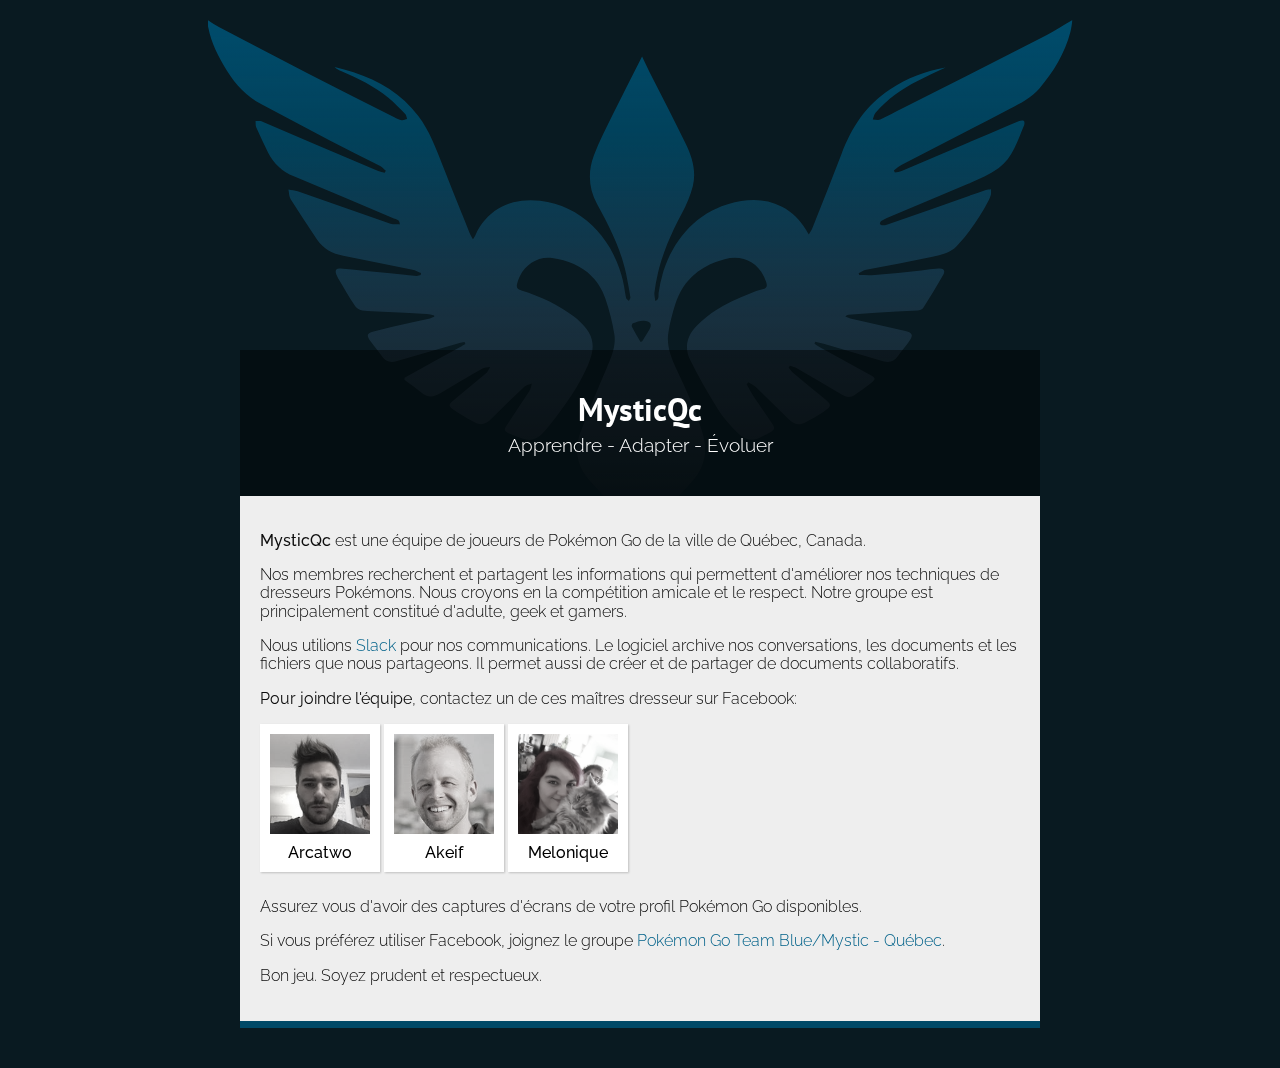
<file: fr/index.html>
<!doctype html>
<html class="no-js" lang="">
    <head>
        <meta charset="utf-8">
        <meta http-equiv="x-ua-compatible" content="ie=edge">

        <title>MysticQc - Équipe mystique Pokémon Go ville de Québec</title>
        <meta name="description" content="">

        <meta name="viewport" content="width=device-width, initial-scale=1">

       <link href="https://fonts.googleapis.com/css?family=PT+Sans:700|Raleway:300,500" rel="stylesheet">

        <link rel="shortcut icon" type=image/png href=/imgs/favicon.png>
        <link rel="stylesheet" href="/main.css">
    </head>
    <body class="home">
        <!--[if lt IE 8]>
            <p class="browserupgrade">You are using an <strong>outdated</strong> browser. Please <a href="http://browsehappy.com/">upgrade your browser</a> to improve your experience.</p>
        <![endif]-->


<img src="/imgs/header-mystiqc.svg" alt="" id="headerBG">
        <div class="wrapper">
            <header>
                <h1>MysticQc</h1>
                 <p>Apprendre - Adapter - Évoluer</p>
            </header>
            <main>
                <p><span class="title">MysticQc</span> est une équipe de joueurs de Pokémon Go de la ville de Québec, Canada.</p>

                <p>Nos membres recherchent et partagent les informations qui permettent d'améliorer nos techniques de dresseurs Pokémons. Nous croyons en la compétition amicale et le respect. Notre groupe est principalement constitué d'adulte, geek et gamers.</p>

                <p>Nous utilions <a href=/fr/pages/slack/>Slack</a> pour nos communications. Le logiciel archive nos conversations, les documents et les fichiers que nous partageons. Il permet aussi de créer et de partager de documents collaboratifs.</p>

                <p><b>Pour joindre l'équipe</b>, contactez un de ces maîtres dresseur sur Facebook: </p>


                <a href="https://fb.me/anthhony.butlertremblay" class="admin" onmousedown="ga('send','event','Lien-fb','click','arcatwo')" target="blank">
                    <img src=/imgs/arcatwo.png>
                    <span>Arcatwo</span>
                </a>
                <a href="https://fb.me/akeif.me" class="admin" onmousedown="ga('send','event','Lien-fb','click','akeif')" target="blank">
                    <img src=/imgs/akeif.png>
                    <span>Akeif</span>
                </a>
                <a href="https://fb.me/melonique" class="admin" onmousedown="ga('send','event','Lien-fb','click','melonique')" target="blank">
                    <img src=/imgs/melonique.jpg>
                    <span>Melonique</span>
                </a>


                <p>Assurez vous d'avoir des captures d'écrans de votre profil Pokémon Go disponibles.</p>

                <p>Si vous préférez utiliser Facebook, joignez le groupe <a href="https://www.facebook.com/groups/1757894927827396" onmousedown="ga('send','event','Lien-fb','click','Groupe FB')" target="blank">Pokémon Go Team Blue/Mystic - Québec</a>.</p>

                <p>Bon jeu. Soyez prudent et respectueux.</p>

            </main>
        </div>



        <!-- Google Analytics: change UA-XXXXX-X to be your site's ID. -->
        <script>
          (function(i,s,o,g,r,a,m){i['GoogleAnalyticsObject']=r;i[r]=i[r]||function(){
          (i[r].q=i[r].q||[]).push(arguments)},i[r].l=1*new Date();a=s.createElement(o),
          m=s.getElementsByTagName(o)[0];a.async=1;a.src=g;m.parentNode.insertBefore(a,m)
          })(window,document,'script','https://www.google-analytics.com/analytics.js','ga');

          ga('create', 'UA-84079411-1', 'auto');
          ga('send', 'pageview');

        </script>
    </body>
</html>
</file>
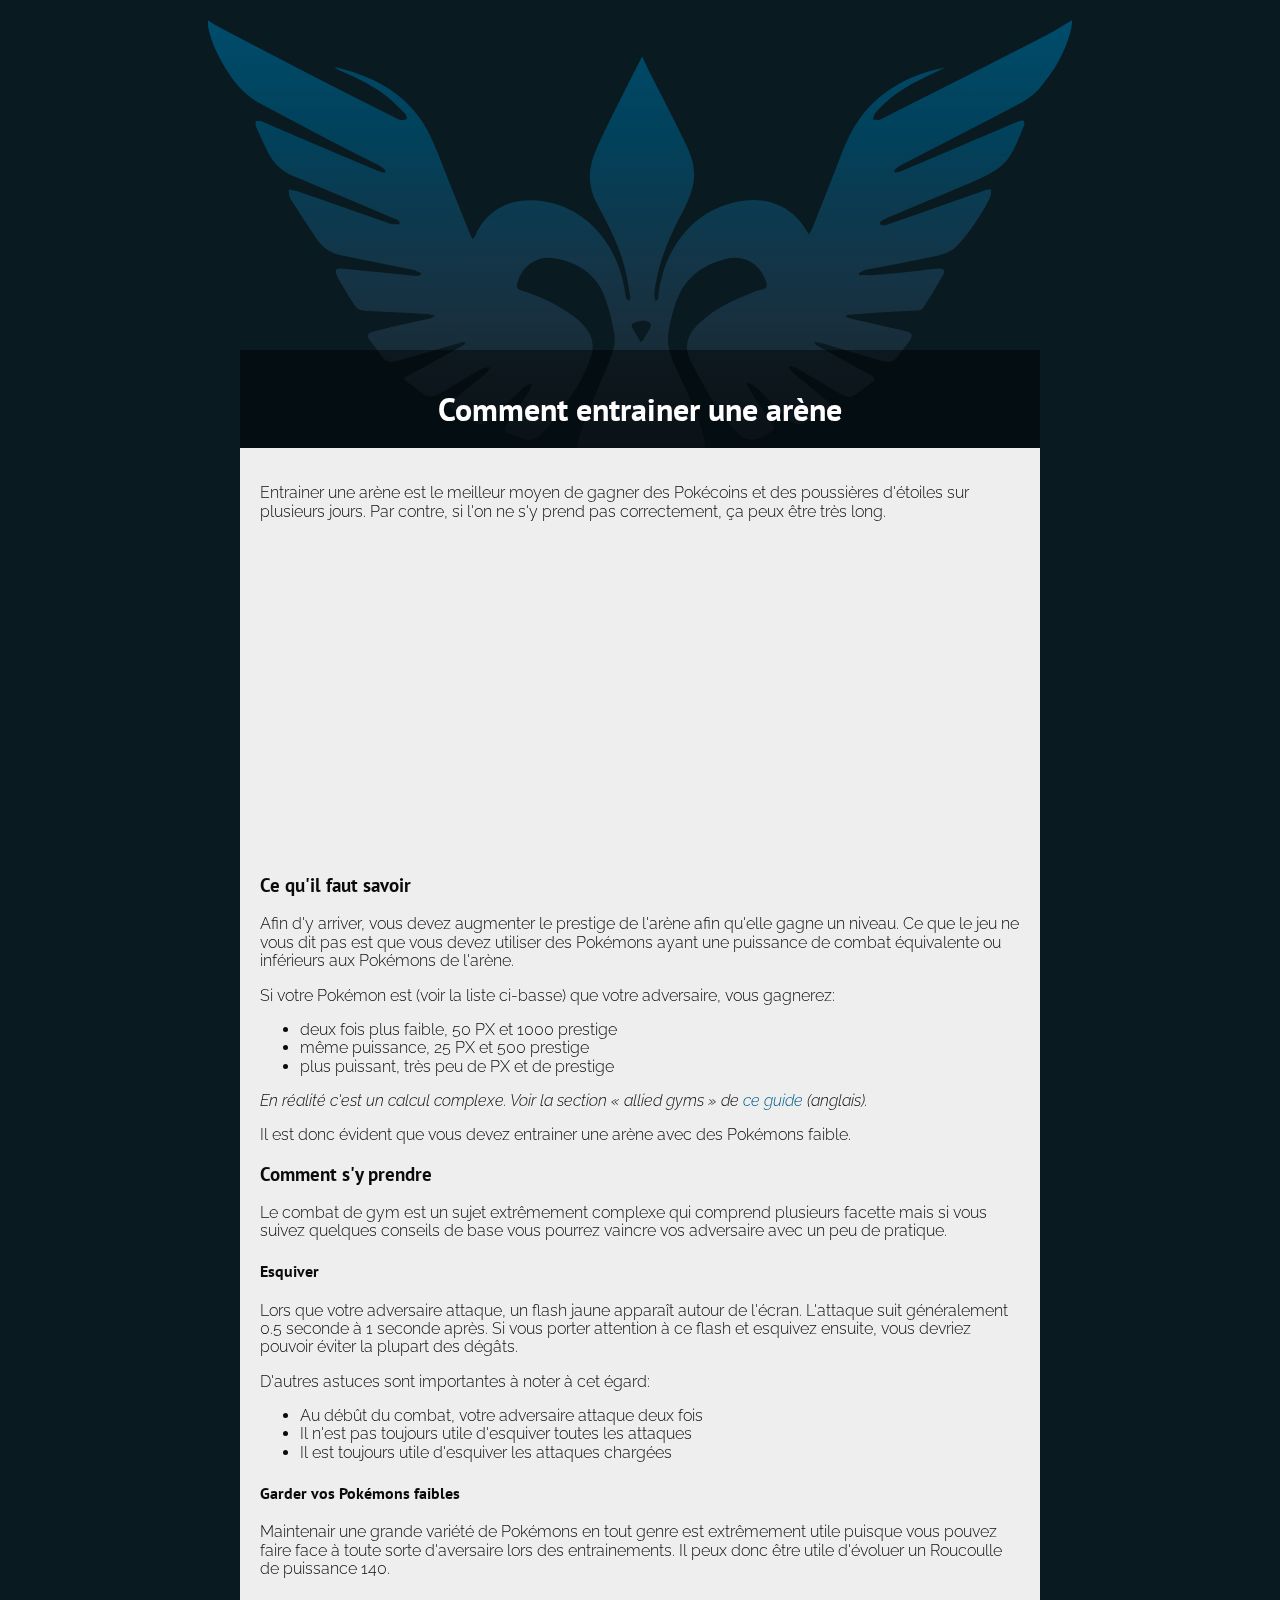
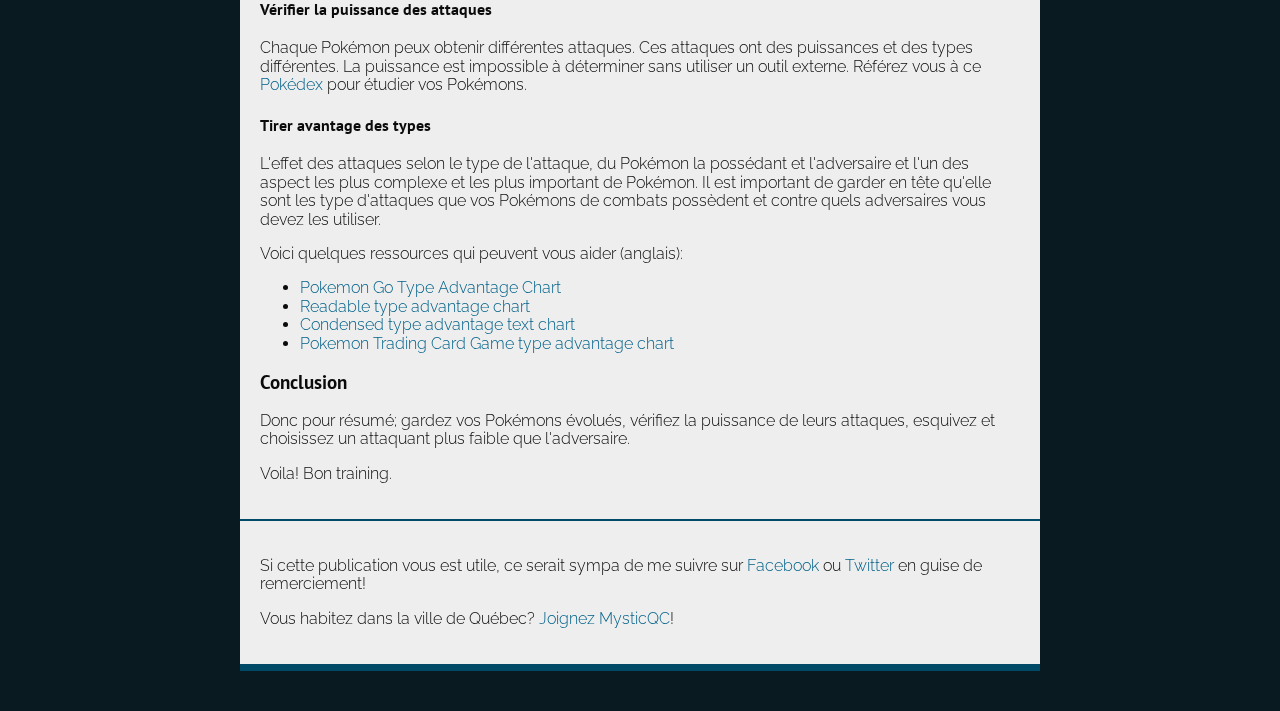
<file: fr/guides/entrainer-une-arene/index.html>
<!doctype html>
<html class="no-js" lang="">
    <head>
        <meta charset="utf-8">
        <meta http-equiv="x-ua-compatible" content="ie=edge">

        <title>Comment entrainer une arène | MysticQc</title>
        <meta name="description" content="">

        <meta name="viewport" content="width=device-width, initial-scale=1">

       <link href="https://fonts.googleapis.com/css?family=PT+Sans:700|Raleway:300,500" rel="stylesheet">

        <link rel="shortcut icon" type=image/png href=/imgs/favicon.png>
        <link rel="stylesheet" href="/main.css">
    </head>
    <body class="home">
        <!--[if lt IE 8]>
            <p class="browserupgrade">You are using an <strong>outdated</strong> browser. Please <a href="http://browsehappy.com/">upgrade your browser</a> to improve your experience.</p>
        <![endif]-->


<img src="/imgs/header-mystiqc.svg" alt="" id="headerBG">
        <div class="wrapper">
            <header>
                <h1>Comment entrainer une arène</h1>
            </header>
            <main>

    <p>Entrainer une arène est le meilleur moyen de gagner des Pokécoins et des poussières d'étoiles sur plusieurs jours. Par contre, si l'on ne s'y prend pas correctement, ça peux être très long.

    <div class="videoWrapper">
        <iframe width="560" height="315" src="https://www.youtube.com/embed/EDURAR8jyMg" frameborder="0" allowfullscreen></iframe>
    </div>

    <h3>Ce qu'il faut savoir</h3>

    <p>Afin d'y arriver, vous devez augmenter le prestige de l'arène afin qu'elle gagne un niveau. Ce que le jeu ne vous dit pas est que vous devez utiliser des Pokémons ayant une puissance de combat équivalente ou inférieurs aux Pokémons de l'arène.

    <p>Si votre Pokémon est (voir la liste ci-basse) que votre adversaire, vous gagnerez:
        <ul>
            <li>deux fois plus faible,  50 PX et 1000 prestige
            <li>même puissance, 25 PX et 500 prestige
            <li>plus puissant, très peu de PX et de prestige
        </ul>
        <em>En réalité c'est un calcul complexe. Voir la section « allied gyms » de <a href="http://pokemongo.gamepress.gg/gyms">ce guide</a> (anglais).</em>

    <p>Il est donc évident que vous devez entrainer une arène avec des Pokémons faible.


    <h3>Comment s'y prendre</h3>

    <p>Le combat de gym est un sujet extrêmement complexe qui comprend plusieurs facette mais si vous suivez quelques conseils de base vous pourrez vaincre vos adversaire avec un peu de pratique.


    <h4>Esquiver</h4>

    <p>Lors que votre adversaire attaque, un flash jaune apparaît autour de l'écran. L'attaque suit généralement 0.5 seconde à 1 seconde après. Si vous porter attention à ce flash et esquivez ensuite, vous devriez pouvoir éviter la plupart des dégâts.

    <p>D'autres astuces sont importantes à noter à cet égard:
        <ul>
            <li>Au débût du combat, votre adversaire attaque deux fois
            <li>Il n'est pas toujours utile d'esquiver toutes les attaques
            <li>Il est toujours utile d'esquiver les attaques chargées
        </ul>


    <h4>Garder vos Pokémons faibles</h4>

    <p>Maintenair une grande variété de Pokémons en tout genre est extrêmement utile puisque vous pouvez faire face à toute sorte d'aversaire lors des entrainements. Il peux donc être utile d'évoluer un Roucoulle de puissance 140.

    <h4>Vérifier la puissance des attaques</h4>

    <p>Chaque Pokémon peux obtenir différentes attaques. Ces attaques ont des puissances et des types différentes. La puissance est impossible à déterminer sans utiliser un outil externe. Référez vous à ce <a href="https://pokemongo.gamepress.gg/pokemon-list">Pokédex</a> pour étudier vos Pokémons.


    <h4>Tirer avantage des types</h4>

    <p>L'effet des attaques selon le type de l'attaque, du Pokémon la possédant et l'adversaire et l'un des aspect les plus complexe et les plus important de Pokémon. Il est important de garder en tête qu'elle sont les type d'attaques que vos Pokémons de combats possèdent et contre quels adversaires vous devez les utiliser.

    <p>Voici quelques ressources qui peuvent vous aider (anglais):
    <ul>
        <li><a href="https://www.reddit.com/r/TheSilphRoad/comments/4t8seh/pokemon_go_type_advantage_chart/">Pokemon Go Type Advantage Chart</a>
        <li><a href="https://pokemongo.gamepress.gg/sites/default/files/2016-08/RBHCa_1.png">Readable type advantage chart</a>
        <li><a href="https://gist.github.com/akeif/3f0fa7d4877cbcebdc92a3b750ecff27">Condensed type advantage text chart</a>
        <li><a href="http://pokemonfanatics.com/wp-content/uploads/2016/08/go-chart-1200x623.jpg">Pokemon Trading Card Game type advantage chart</a>
    </ul>

    <h3>Conclusion</h3>
    <p>Donc pour résumé; gardez vos Pokémons évolués, vérifiez la puissance de leurs attaques, esquivez et choisissez un attaquant plus faible que l'adversaire.

    <p>Voila! Bon training.

            </main>
            <aside>
        <p>Si cette publication vous est utile, ce serait sympa de me suivre sur <a href="https://fb.me/akeif.me">Facebook</a> ou <a href="https://twitter.com/akeifme">Twitter</a> en guise de remerciement!

        <p>Vous habitez dans la ville de Québec? <a href="/fr/index.html">Joignez MysticQC</a>!
    </aside>
        </div>



        <!-- Google Analytics: change UA-XXXXX-X to be your site's ID. -->
        <script>
          (function(i,s,o,g,r,a,m){i['GoogleAnalyticsObject']=r;i[r]=i[r]||function(){
          (i[r].q=i[r].q||[]).push(arguments)},i[r].l=1*new Date();a=s.createElement(o),
          m=s.getElementsByTagName(o)[0];a.async=1;a.src=g;m.parentNode.insertBefore(a,m)
          })(window,document,'script','https://www.google-analytics.com/analytics.js','ga');

          ga('create', 'UA-84079411-1', 'auto');
          ga('send', 'pageview');

        </script>
    </body>
</html>
</file>
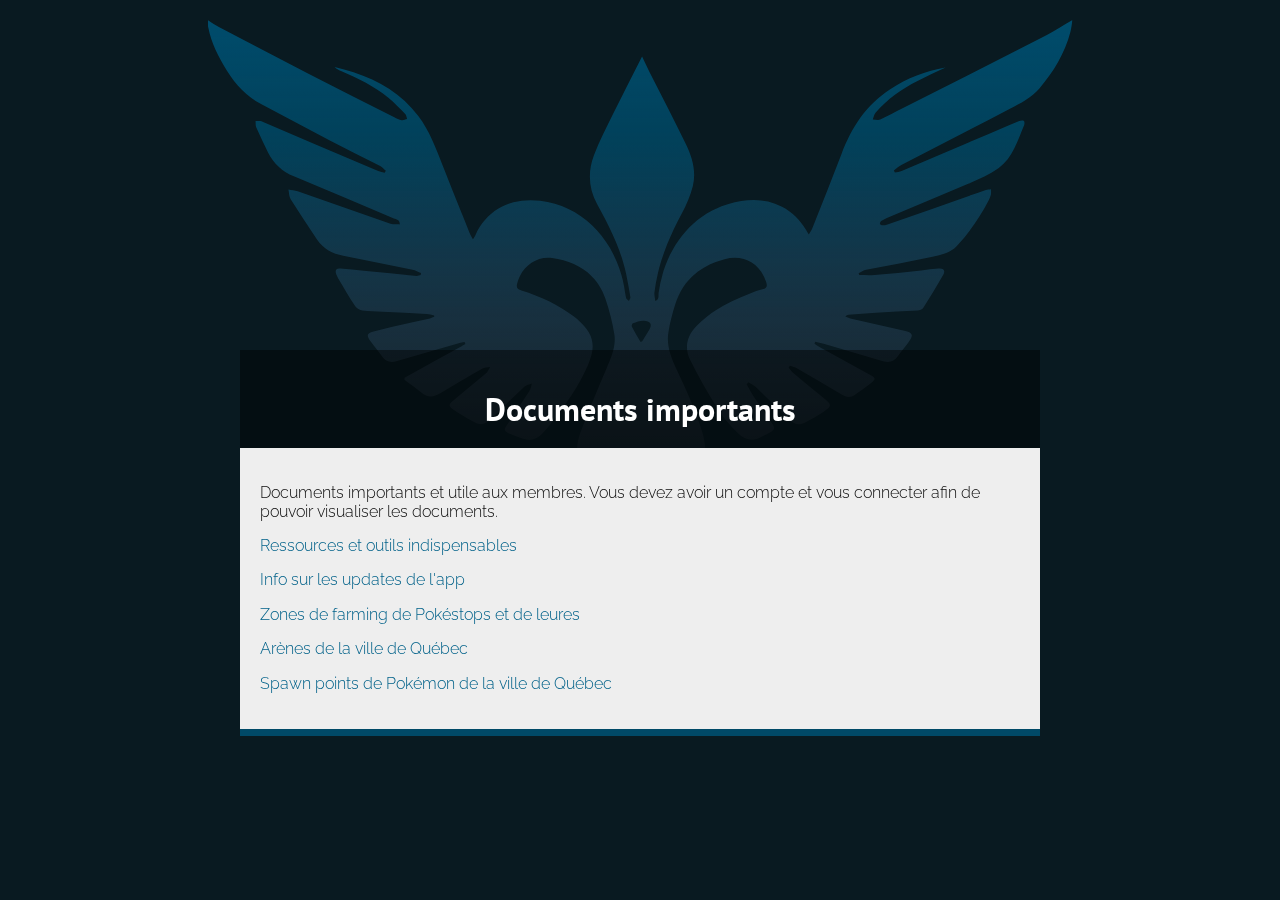
<file: fr/pages/documents/index.html>
<!doctype html>
<html class="no-js" lang="">
    <head>
        <meta charset="utf-8">
        <meta http-equiv="x-ua-compatible" content="ie=edge">

        <title>Documents importants</title>
        <meta name="description" content="">

        <meta name="viewport" content="width=device-width, initial-scale=1">

       <link href="https://fonts.googleapis.com/css?family=PT+Sans:700|Raleway:300,500" rel="stylesheet">

        <link rel="shortcut icon" type=image/png href=/imgs/favicon.png>
        <link rel="stylesheet" href="/main.css">
    </head>
    <body class="home">
        <!--[if lt IE 8]>
            <p class="browserupgrade">You are using an <strong>outdated</strong> browser. Please <a href="http://browsehappy.com/">upgrade your browser</a> to improve your experience.</p>
        <![endif]-->


<img src="/imgs/header-mystiqc.svg" alt="" id="headerBG">
        <div class="wrapper">
            <header>
                <h1>Documents importants</h1>
            </header>
            <main>


    <p>Documents importants et utile aux membres. Vous devez avoir un compte et vous connecter afin de pouvoir visualiser les documents.

    <p><a target="blank" onmousedown="ga('send','event','open-file','click',''Ressources et outils indispensables)"
            href="https://teammysticqc.slack.com/files/akeif/F1X5R7L78/"
            >Ressources et outils indispensables</a>
    <p><a target="blank" onmousedown="ga('send','event','open-file','click','Info sur les updates de l'app')"
            href="https://teammysticqc.slack.com/files/akeif/F280X505P/"
            >Info sur les updates de l'app</a>
    <p><a target="blank" onmousedown="ga('send','event','open-file','click','Zones de farming de Pokéstops et de leures')"
            href="https://teammysticqc.slack.com/files/akeif/F1XCDARPW/"
            >Zones de farming de Pokéstops et de leures</a>
    <p><a target="blank" onmousedown="ga('send','event','open-file','click','Arènes de la ville de Québec')"
            href="https://teammysticqc.slack.com/files/akeif/F27SNDRC5/"
            >Arènes de la ville de Québec</a>
    <p><a target="blank" onmousedown="ga('send','event','open-file','click','Spawn points de Pokémon de la ville de Québec')"
            href="https://teammysticqc.slack.com/files/akeif/F28459FNK/"
            >Spawn points de Pokémon de la ville de Québec</a>

            </main>
        </div>



        <!-- Google Analytics: change UA-XXXXX-X to be your site's ID. -->
        <script>
          (function(i,s,o,g,r,a,m){i['GoogleAnalyticsObject']=r;i[r]=i[r]||function(){
          (i[r].q=i[r].q||[]).push(arguments)},i[r].l=1*new Date();a=s.createElement(o),
          m=s.getElementsByTagName(o)[0];a.async=1;a.src=g;m.parentNode.insertBefore(a,m)
          })(window,document,'script','https://www.google-analytics.com/analytics.js','ga');

          ga('create', 'UA-84079411-1', 'auto');
          ga('send', 'pageview');

        </script>
    </body>
</html>
</file>
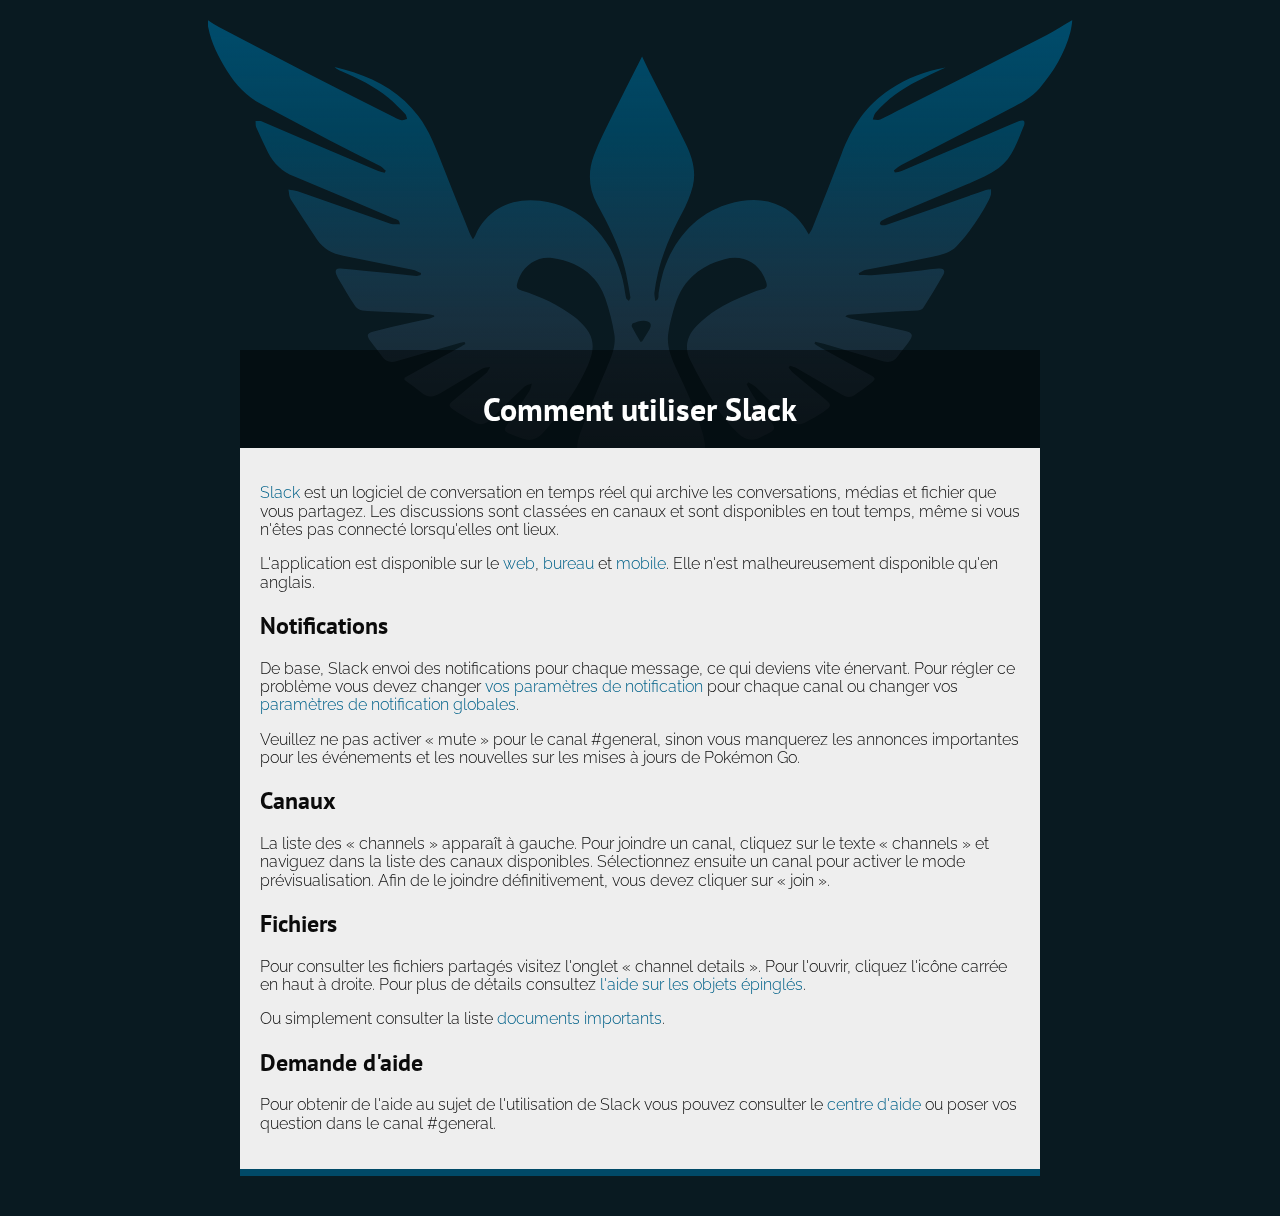
<file: fr/pages/slack/index.html>
<!doctype html>
<html class="no-js" lang="">
    <head>
        <meta charset="utf-8">
        <meta http-equiv="x-ua-compatible" content="ie=edge">

        <title>Comment utiliser Slack | MysticQc</title>
        <meta name="description" content="">

        <meta name="viewport" content="width=device-width, initial-scale=1">

       <link href="https://fonts.googleapis.com/css?family=PT+Sans:700|Raleway:300,500" rel="stylesheet">

        <link rel="shortcut icon" type=image/png href=/imgs/favicon.png>
        <link rel="stylesheet" href="/main.css">
    </head>
    <body class="home">
        <!--[if lt IE 8]>
            <p class="browserupgrade">You are using an <strong>outdated</strong> browser. Please <a href="http://browsehappy.com/">upgrade your browser</a> to improve your experience.</p>
        <![endif]-->


<img src="/imgs/header-mystiqc.svg" alt="" id="headerBG">
        <div class="wrapper">
            <header>
                <h1>Comment utiliser Slack</h1>
            </header>
            <main>


    <p><a href="https://slack.com/">Slack</a> est un logiciel de conversation en temps réel qui archive les conversations, médias et fichier que vous partagez. Les discussions sont classées en canaux et sont disponibles en tout temps, même si vous n'êtes pas connecté lorsqu'elles ont lieux.</p>

    <p>L'application est disponible sur le <a href="https://slack.com/">web</a>, <a href="https://slack.com/downloads">bureau</a> et <a href="https://slack.com/downloads">mobile</a>. Elle n'est malheureusement disponible qu'en anglais.</p>

    <h2>Notifications</h2>

    <p>De base, Slack envoi des notifications pour chaque message, ce qui deviens vite énervant. Pour régler ce problème vous devez changer <a href="https://get.slack.help/hc/en-us/articles/201649323">vos paramètres de notification</a> pour chaque canal ou changer vos <a href="https://get.slack.help/hc/en-us/articles/201895138-Understanding-Slack-notifications">paramètres de notification globales</a>.</p>

    <p>Veuillez ne pas activer « mute » pour le canal #general, sinon vous manquerez les annonces importantes pour les événements et les nouvelles sur les mises à jours de Pokémon Go.</p>

    <h2>Canaux</h2>

    <p>La liste des « channels » apparaît à gauche. Pour joindre un canal, cliquez sur le texte « channels » et naviguez dans la liste des canaux disponibles. Sélectionnez ensuite un canal pour activer le mode prévisualisation. Afin de le joindre définitivement, vous devez cliquer sur « join ».</p>

    <h2>Fichiers</h2>

    <p>Pour consulter les fichiers partagés visitez l'onglet « channel details ». Pour l'ouvrir, cliquez l'icône carrée en haut à droite. Pour plus de détails consultez <a href="https://get.slack.help/hc/en-us/articles/205239997-Pinning-messages-and-files">l'aide sur les objets épinglés</a>.</p>

    <p>Ou simplement consulter la liste <a href="/fr/pages/documents">documents importants</a>.</p>

    <h2>Demande d'aide</h2>

    <p>Pour obtenir de l'aide au sujet de l'utilisation de Slack vous pouvez consulter le <a href="https://get.slack.help/hc/en-us">centre d'aide</a> ou poser vos question dans le canal #general.</p>
 </main>
        </div>



        <!-- Google Analytics: change UA-XXXXX-X to be your site's ID. -->
        <script>
          (function(i,s,o,g,r,a,m){i['GoogleAnalyticsObject']=r;i[r]=i[r]||function(){
          (i[r].q=i[r].q||[]).push(arguments)},i[r].l=1*new Date();a=s.createElement(o),
          m=s.getElementsByTagName(o)[0];a.async=1;a.src=g;m.parentNode.insertBefore(a,m)
          })(window,document,'script','https://www.google-analytics.com/analytics.js','ga');

          ga('create', 'UA-84079411-1', 'auto');
          ga('send', 'pageview');

        </script>
    </body>
</html>
</file>
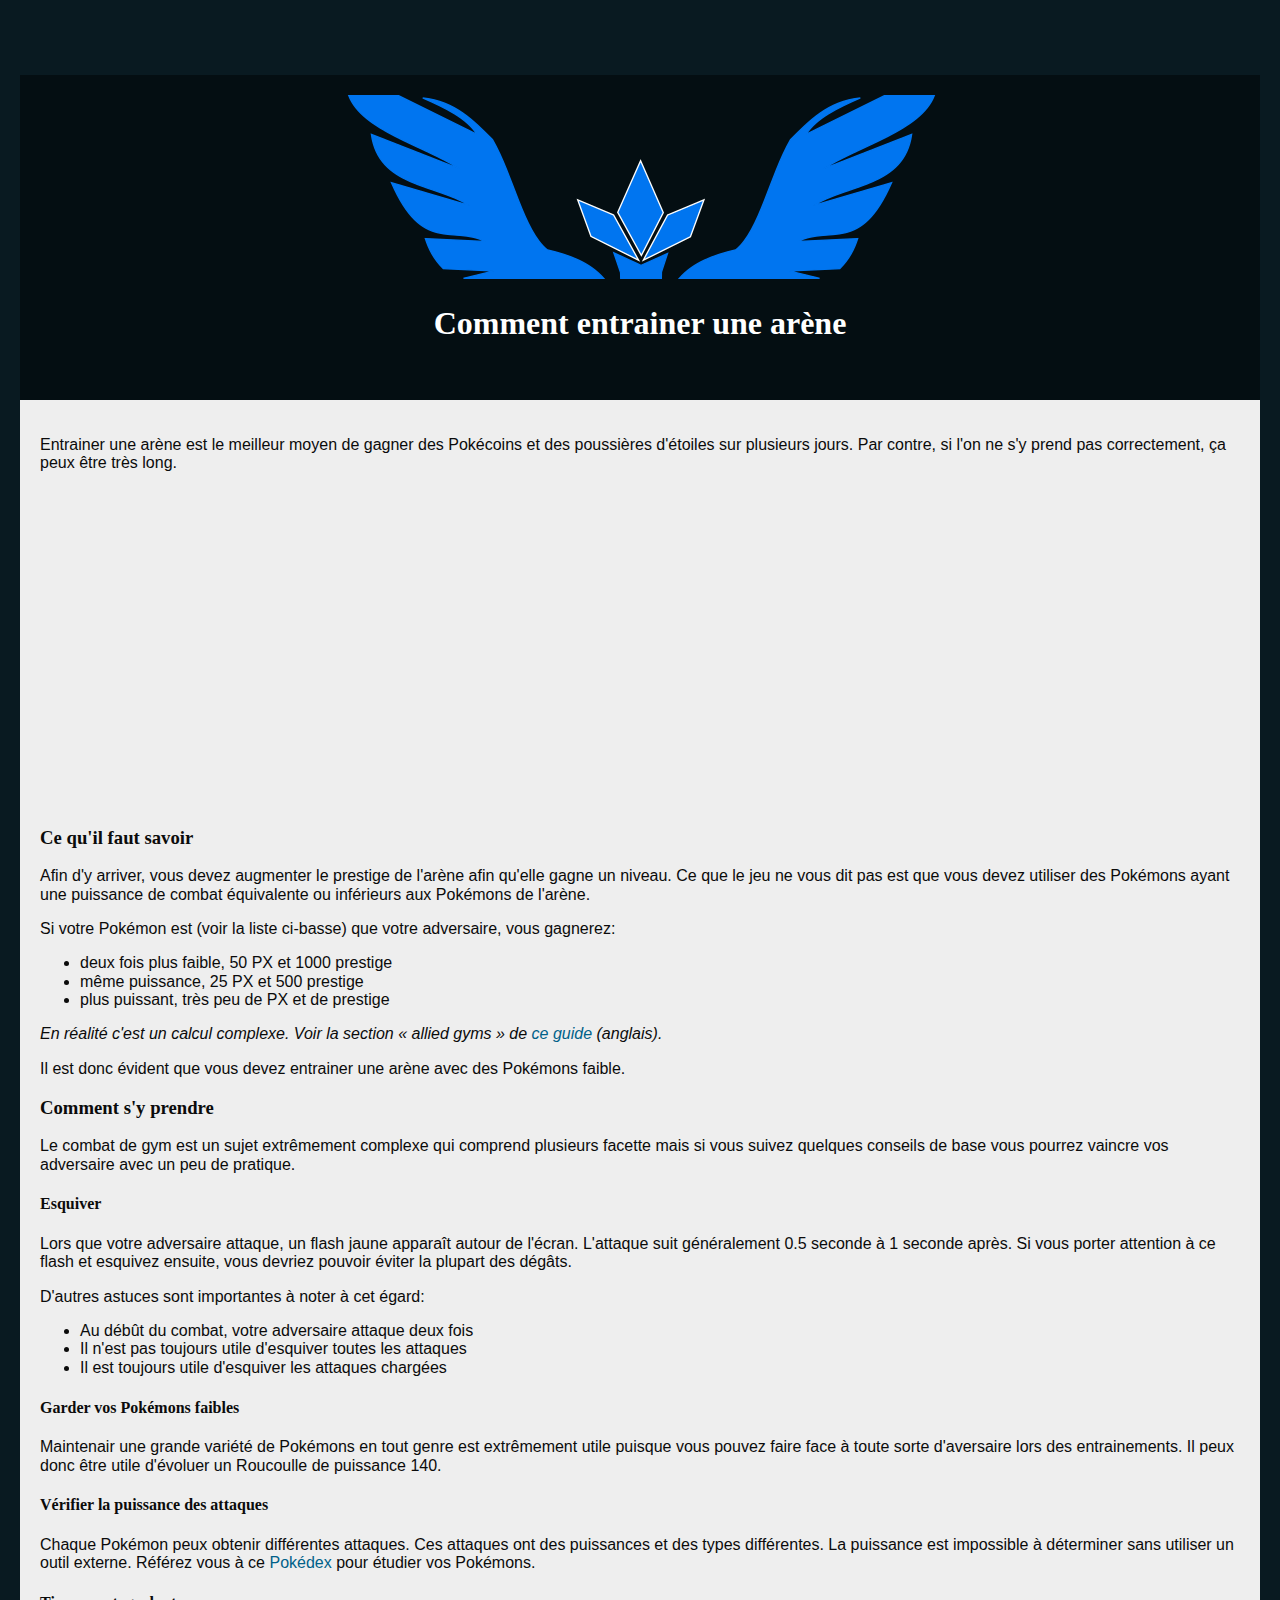
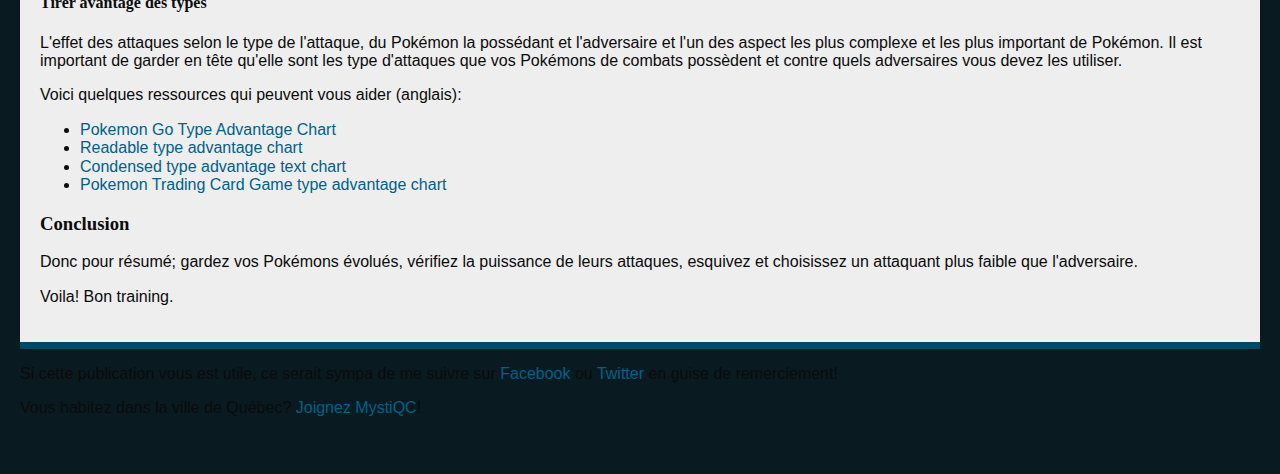
<file: fr/comment-entrainer-une-arene.html>
<!DOCTYPE HTML>
<meta charset=utf-8>
<link rel="shortcut icon" type=image/png href=/favicon.png>
<link rel=stylesheet href=/main.css>
<meta name="viewport" content="width=device-width">
<title>Comment entrainer une arène | Pokémon Go</title>

<header>
    <div class="logo"><a href=/fr/index.html><img src=/header.png></a></div>
    <h1>Comment entrainer une arène</p>
</header>

<main>
    <p>Entrainer une arène est le meilleur moyen de gagner des Pokécoins et des poussières d'étoiles sur plusieurs jours. Par contre, si l'on ne s'y prend pas correctement, ça peux être très long.

    <div class="videoWrapper">
        <iframe width="560" height="315" src="https://www.youtube.com/embed/EDURAR8jyMg" frameborder="0" allowfullscreen></iframe>
    </div>

    <h3>Ce qu'il faut savoir</h3>

    <p>Afin d'y arriver, vous devez augmenter le prestige de l'arène afin qu'elle gagne un niveau. Ce que le jeu ne vous dit pas est que vous devez utiliser des Pokémons ayant une puissance de combat équivalente ou inférieurs aux Pokémons de l'arène.

    <p>Si votre Pokémon est (voir la liste ci-basse) que votre adversaire, vous gagnerez:
        <ul>
            <li>deux fois plus faible,  50 PX et 1000 prestige
            <li>même puissance, 25 PX et 500 prestige
            <li>plus puissant, très peu de PX et de prestige
        </ul>
        <em>En réalité c'est un calcul complexe. Voir la section « allied gyms » de <a href="http://pokemongo.gamepress.gg/gyms">ce guide</a> (anglais).</em>

    <p>Il est donc évident que vous devez entrainer une arène avec des Pokémons faible.


    <h3>Comment s'y prendre</h3>

    <p>Le combat de gym est un sujet extrêmement complexe qui comprend plusieurs facette mais si vous suivez quelques conseils de base vous pourrez vaincre vos adversaire avec un peu de pratique.


    <h4>Esquiver</h4>

    <p>Lors que votre adversaire attaque, un flash jaune apparaît autour de l'écran. L'attaque suit généralement 0.5 seconde à 1 seconde après. Si vous porter attention à ce flash et esquivez ensuite, vous devriez pouvoir éviter la plupart des dégâts.

    <p>D'autres astuces sont importantes à noter à cet égard:
        <ul>
            <li>Au débût du combat, votre adversaire attaque deux fois
            <li>Il n'est pas toujours utile d'esquiver toutes les attaques
            <li>Il est toujours utile d'esquiver les attaques chargées
        </ul>


    <h4>Garder vos Pokémons faibles</h4>

    <p>Maintenair une grande variété de Pokémons en tout genre est extrêmement utile puisque vous pouvez faire face à toute sorte d'aversaire lors des entrainements. Il peux donc être utile d'évoluer un Roucoulle de puissance 140.

    <h4>Vérifier la puissance des attaques</h4>

    <p>Chaque Pokémon peux obtenir différentes attaques. Ces attaques ont des puissances et des types différentes. La puissance est impossible à déterminer sans utiliser un outil externe. Référez vous à ce <a href="https://pokemongo.gamepress.gg/pokemon-list">Pokédex</a> pour étudier vos Pokémons.


    <h4>Tirer avantage des types</h4>

    <p>L'effet des attaques selon le type de l'attaque, du Pokémon la possédant et l'adversaire et l'un des aspect les plus complexe et les plus important de Pokémon. Il est important de garder en tête qu'elle sont les type d'attaques que vos Pokémons de combats possèdent et contre quels adversaires vous devez les utiliser.

    <p>Voici quelques ressources qui peuvent vous aider (anglais):
    <ul>
        <li><a href="https://www.reddit.com/r/TheSilphRoad/comments/4t8seh/pokemon_go_type_advantage_chart/">Pokemon Go Type Advantage Chart</a>
        <li><a href="https://pokemongo.gamepress.gg/sites/default/files/2016-08/RBHCa_1.png">Readable type advantage chart</a>
        <li><a href="https://gist.github.com/akeif/3f0fa7d4877cbcebdc92a3b750ecff27">Condensed type advantage text chart</a>
        <li><a href="http://pokemonfanatics.com/wp-content/uploads/2016/08/go-chart-1200x623.jpg">Pokemon Trading Card Game type advantage chart</a>
    </ul>

    <h3>Conclusion</h3>
    <p>Donc pour résumé; gardez vos Pokémons évolués, vérifiez la puissance de leurs attaques, esquivez et choisissez un attaquant plus faible que l'adversaire.

    <p>Voila! Bon training.
</main>

<footer>
    <p>Si cette publication vous est utile, ce serait sympa de me suivre sur <a href="https://fb.me/akeif.me">Facebook</a> ou <a href="https://twitter.com/akeifme">Twitter</a> en guise de remerciement!

    <p>Vous habitez dans la ville de Québec? <a href="/fr/index.html">Joignez MystiQC</a>!
</footer>
</file>
<file: main.css>
/* NORMALIZE */
progress,sub,sup{vertical-align:baseline}button,hr,input{overflow:visible}html{font-family:sans-serif;line-height:1.15;-ms-text-size-adjust:100%;-webkit-text-size-adjust:100%}body{margin:0} figcaption, menu,article,aside,details,figure,footer,header,main,nav,section,summary{display:block}audio,canvas,progress,video{display:inline-block}audio:not([controls]){display:none;height:0} [hidden],template{display:none}a{background-color:transparent;-webkit-text-decoration-skip:objects}a:active,a:hover{outline-width:0}abbr[title]{border-bottom:none;text-decoration:underline;text-decoration:underline dotted}b,strong{font-weight:bolder}dfn{font-style:italic}h1{font-size:2em;margin:.67em 0}mark{background-color:#ff0;color:#000}small{font-size:80%}sub,sup{font-size:75%;line-height:0;position:relative}sub{bottom:-.25em}sup{top:-.5em}img{border-style:none}svg:not(:root){overflow:hidden}code,kbd,pre,samp{font-family:monospace,monospace;font-size:1em}figure{margin:1em 40px}hr{box-sizing:content-box;height:0}button,input,optgroup,select,textarea{font:inherit;margin:0}optgroup{font-weight:700}button,input{}button,select{text-transform:none}[type=submit], [type=reset],button,html [type=button]{-webkit-appearance:button}[type=button]::-moz-focus-inner,[type=reset]::-moz-focus-inner,[type=submit]::-moz-focus-inner,button::-moz-focus-inner{border-style:none;padding:0}[type=button]:-moz-focusring,[type=reset]:-moz-focusring,[type=submit]:-moz-focusring,button:-moz-focusring{outline:ButtonText dotted 1px}fieldset{border:1px solid silver;margin:0 2px;padding:.35em .625em .75em}legend{box-sizing:border-box;color:inherit;display:table;max-width:100%;padding:0;white-space:normal}textarea{overflow:auto}[type=checkbox],[type=radio]{box-sizing:border-box;padding:0}[type=number]::-webkit-inner-spin-button,[type=number]::-webkit-outer-spin-button{height:auto}[type=search]{-webkit-appearance:textfield;outline-offset:-2px}[type=search]::-webkit-search-cancel-button,[type=search]::-webkit-search-decoration{-webkit-appearance:none}::-webkit-input-placeholder{color:inherit;opacity:.54}::-webkit-file-upload-button{-webkit-appearance:button;font:inherit}
a{
    color: #006189;
    text-decoration:  none;
}
a:hover {
    text-decoration:  underline;
}
h1, h2, h3, h4, h5, h6{
    font-family: 'PT sans', serif;
}
.title{
    font-weight: 500;
}
body {
    font-family: 'Raleway', sans-serif;
    font-weight: 300;
    color: #0b0b0b;
    background-color: #091A21;
    margin: 0;
}
body:not(.home){
    padding-top:  75px;
}
body.home{
    padding-top: 46%;
}
#headerBG{
    position:  fixed;
    top:  20px;
    left:  50%;
    transform: translateX(-50%);
    z-index: -1;
    max-width: 100%;
}
header {
    padding:  20px;
    background-color: rgba(0,0,0,0.45);
    text-align: center;
    color:  #fff;
}
header p{
    font-family: 'Raleway', sans-serif;
    margin-top: 6px;
    font-size: 1.2em;
}
header h1{
    margin-bottom:  0;
}
.wrapper{
    max-width:  800px;
    display: block;
    margin:  0 auto;
}
main, aside{
    padding:  20px;
    background: #eee;

    border-bottom: 7px solid #004967;
  /*  box-shadow: 0 0 2px 2px rgba(0,0,0,0.4); */
}
main+aside{
    margin-top:  -5px;
}
a.retour{
    text-align: left;
    font-size: 0.9em;
    margin: 0;
    color: rgba(255,255,255,0.7);
}
a.retour:before{
    content:  " ";
    width: 0;
    height: 0;
    display: inline-block;
    border-style: solid;
    border-width: 5px 5px 5px 0;
    margin-right:  7px;
    border-color: transparent rgba(255,255,255,0.7) transparent transparent;
}

.admin{
    display:  inline-block;
    padding:  10px;
    background-color: #fff;
    margin-bottom:  10px;
    box-shadow: 1px 1px 2px 0px rgba(0,0,0,0.2);
}
.admin img{
    -webkit-filter: saturate(0.1);
    filter: saturate(0.1);
    transition: all 0.4s linear;
    max-width: 100px;
    height:  auto;
}
.admin:hover img{
    -webkit-filter: saturate(1);
    filter: saturate(1);
}
.admin span{
    display: block;
    text-align: center;
    font-weight: 500;
    color:  #000;
    margin-top:  5px;
}

@media screen and (min-width: 800px){
    body{
        padding: 0 20px ;
    border-bottom:  40px solid #091A21;
    }
    body.home{
        padding-top:  350px;
    }

body:not(.home){
    padding-top:  75px;
}

}
</file>
